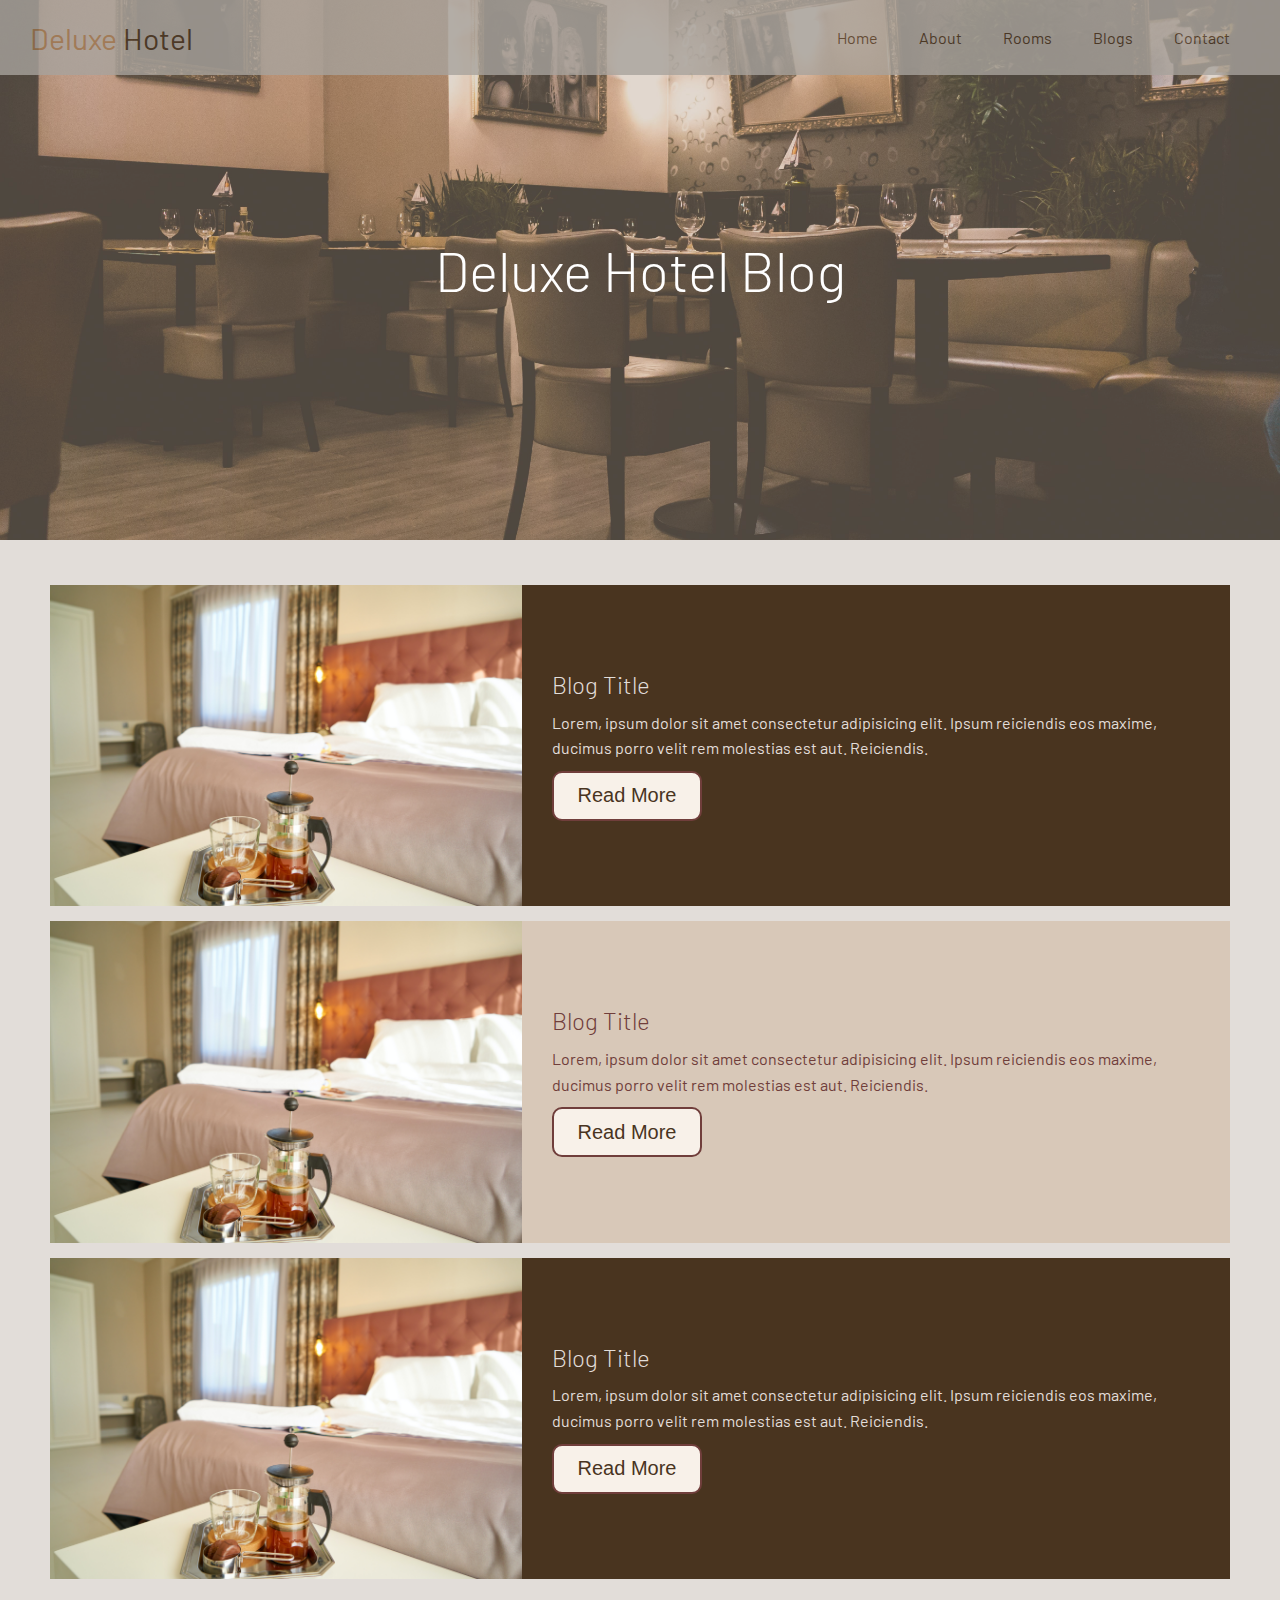
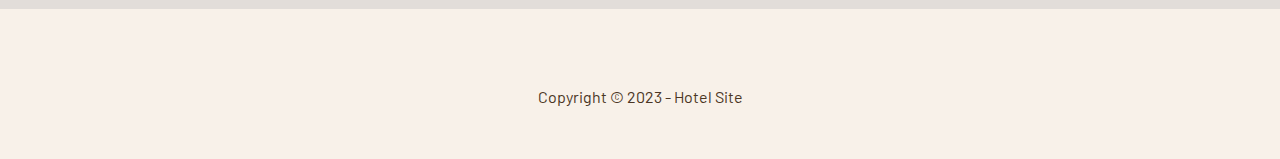
<file: Hotel Sİte/blogs.html>
<!DOCTYPE html>
<html lang="en">

<head>
    <meta charset="UTF-8">
    <meta http-equiv="X-UA-Compatible" content="IE=edge">
    <meta name="viewport" content="width=device-width, initial-scale=1.0">
    <link rel="stylesheet" href="https://cdnjs.cloudflare.com/ajax/libs/font-awesome/6.3.0/css/all.min.css"
        integrity="sha512-SzlrxWUlpfuzQ+pcUCosxcglQRNAq/DZjVsC0lE40xsADsfeQoEypE+enwcOiGjk/bSuGGKHEyjSoQ1zVisanQ=="
        crossorigin="anonymous" referrerpolicy="no-referrer" />
    <link rel="stylesheet" href="css/styles.css">
    <link rel="stylesheet" href="css/utils.css">
    <title>Hotel</title>
</head>

<body>
    <header class="main-header blog" id="home">
        <div class="navbar">
            <h1 class="brand">
                <i class="fas fa-hotel"></i>
                <span>Deluxe</span> Hotel
            </h1>
            <nav>
                <ul>
                    <li><a href="index.html">Home</a> </li>
                    <li><a href="index.html#about">About</a> </li>
                    <li><a href="index.html#rooms">Rooms</a> </li>
                    <li><a href="blogs.html">Blogs</a></li>
                    <li><a href="index.html#contact">Contact</a> </li>
                </ul>
            </nav>
        </div>
        <div class="content">
            <h1>Deluxe Hotel Blog</h1>
           </div>
    </header>
    <main>
        <section class="articles">
            <article class="article flex-columns">
                <div class="row">
                    <div class="column">
                        <div class="column-1">
                            <img src="img/pexels-engin-akyurt-2952663.jpg" alt="">
                        </div>
                    </div>
                    <div class="column">
                        <div class="column-2 bg-seven">
                            <h2>Blog Title</h2>
                            <p>Lorem, ipsum dolor sit amet consectetur adipisicing elit. Ipsum reiciendis eos maxime,
                                ducimus porro velit rem molestias est aut. Reiciendis.</p>
                            <button class="btn">Read More</button>
                        </div>
                    </div>
                </div>
            </article>
            <article class="article flex-columns">
                <div class="row">
                    <div class="column">
                        <div class="column-1">
                            <img src="img/pexels-engin-akyurt-2952663.jpg" alt="">
                        </div>
                    </div>
                    <div class="column">
                        <div class="column-2 bg-third text-sixth">
                            <h2>Blog Title</h2>
                            <p>Lorem, ipsum dolor sit amet consectetur adipisicing elit. Ipsum reiciendis eos maxime,
                                ducimus porro velit rem molestias est aut. Reiciendis.</p>
                            <button class="btn">Read More</button>
                        </div>
                    </div>
                </div>
            </article>
            <article class="article flex-columns">
                <div class="row">
                    <div class="column">
                        <div class="column-1">
                            <img src="img/pexels-engin-akyurt-2952663.jpg" alt="">
                        </div>
                    </div>
                    <div class="column">
                        <div class="column-2 bg-seven">
                            <h2>Blog Title</h2>
                            <p>Lorem, ipsum dolor sit amet consectetur adipisicing elit. Ipsum reiciendis eos maxime,
                                ducimus porro velit rem molestias est aut. Reiciendis.</p>
                            <button class="btn">Read More</button>
                        </div>
                    </div>
                </div>
            </article>
        </section>
    </main>
    <footer class="footer bg-fifth">
        <div class="social">
            <a href="#"><i class="fab fa-facebook fa-2x"></i></a>
            <a href="#"><i class="fab fa-twitter fa-2x"></i></a>
            <a href="#"><i class="fab fa-youtube fa-2x"></i></a>
            <a href="#"><i class="fab fa-linkedin fa-2x"></i></a>
        </div>
        <p>Copyright &copy 2023 - Hotel Site</p>
    </footer>
</body>

</html>
</file>
<file: Hotel Sİte/css/styles.css>
@import url('https://fonts.googleapis.com/css2?family=Barlow:wght@300;400;700&display=swap');
@import url(utils.css);

* {
    box-sizing: border-box;
    margin: 0;
    padding: 0;
}

html {
    font-size: 10px;
    scroll-behavior: smooth;
}

body {
    font-family: 'Barlow', sans-serif;
    font-size: 1.6rem;
    background-color: #e2ddd9;
    color: #4b3624;
    line-height: 1.6;
}

ul {
    list-style: none;
}

a {
    text-decoration: none;
    color: #000;
}

h1,
h2 {
    font-weight: 300;
    line-height: 1.2;
}

p {
    margin: 1rem 0;
}

img {
    width: 100%;
}

.text-center {
    text-align: center;
}

/* Navbar */

.navbar {
    display: flex;
    align-items: center;
    justify-content: space-between;
    background-color: var(--primary);
    color: var(--seven);
    opacity: .8;
    position: fixed;
    top: 0;
    width: 100%;
    height: 75px;
    padding: 0 3rem;
}

.navbar a {
    color: var(--seven);
    padding: 1rem 2rem;
    margin: 0 .5px;
}

.navbar a:hover {
    border-bottom: 2px solid var(--seven);
}

.navbar ul {
    display: flex;
}

.navbar .brand {
    font-weight: 400;
}

.navbar h1 {
    font-size: 3rem;
}

.brand span {
    color: var(--eight);
}

/* Header */

.main-header {
    background-image: url('../img/fggh.jpg');
    background-position: center;
    background-repeat: no-repeat;
    background-size: cover;
    height: 100vh;
    color: #fff;
    position: relative;
}

.main-header.blog {
    background-image: url(../img/Wr2MIe7ZGBTxeKSqhDz5Pj8Ku6Hq3NRfymOZu3i9.jpeg);
    height: 60vh;
}

.main-header .content {
    display: flex;
    flex-direction: column;
    align-items: center;
    justify-content: center;
    text-align: center;
    height: 100%;
}

.main-header::before {
    content: '';
    position: absolute;
    top: 0;
    left: 0;
    width: 100%;
    height: 100%;
    background: rgba(180, 155, 132, 0.4);
}

.main-header * {
    z-index: 5;
}

.main-header .content h1 {
    font-size: 5.5rem;
}

.main-header .content p {
    font-size: 2rem;
    letter-spacing: 1px;
    max-width: 60rem;
    margin: 2rem 0 3rem;
}

/* Icons */
.icons {
    padding: 30px;
}

.icons h3 {
    font-weight: 400;
    margin-bottom: 15px;
}

.icons i {
    background-color: var(--seven);
    color: var(--fifth);
    padding: 1rem;
    border-radius: 50%;
    margin-bottom: 1rem;
}

/* About */
.about {
    color: #e2ddd9;
}

.about h2 {
    font-size: 4rem;
    font-weight: 400;
}

.about p {
    margin: 2rem 0;
}

.gallery img:hover {
    opacity: .5;
    cursor: pointer;
}

.card {
    color: #e2ddd9;
    font-weight: 700;
}

.card-body {
    padding: 2rem;
}
/* Teams */
.teams img {
    border-radius: 50%;
    height: 50%;
}
/* Contact */
.contact-form {
    width: 100%;
    padding: 2rem 0;
}

.contact-form label {
    display: block;
    margin-bottom: .5rem;
}

.contact-form .form-control {
    margin-bottom: 1.5rem;
}

.contact-form input {
    width: 100%;
    padding: 5px;
    height: 40px;
    border: 1px solid #e2ddd9;
    border-radius: 7px;
    outline: none;
}

.contact-form .btn {
    margin-top: 5px;
    height: 40px;
}

.contact h2 {
    font-size: 3.5rem;
}

.articles {
    padding: 3rem 5rem;
}

.article {
    margin-top: 1.5rem;
}
/* Footer */
.footer {
    display: flex;
    flex-direction: column;
    justify-content: center;
    align-items: center;
    text-align: center;
    height: 150px;
}

.footer a {
    color: #4b3624;
}

.footer a:hover {
    opacity: .7;
}

.footer .social a {
    margin-right: 10px;
}

/* mobile */

@media (max-width:768px) {
    html {
        font-size: 9px;
    }

    .navbar {
        flex-direction: column;
        height: 120px;
        padding: 20px;
    }

    .teams img {
        width: 60%;
    }
}
</file>
<file: Hotel Sİte/css/utils.css>
:root {
    --primary: #a8a39d;
    --secondary: #8d7966;
    --third: #d8c8b8;
    --forth: #e2ddd9;
    --fifth: #f8f1e9;
    --sixth: #703e3b;
    --seven: #49341f;
    --eight: #99724b;
}

/* text-color */
.text-primary {
    color: var(--primary);
}

.text-third {
    color: var(--third);
}

.text-sixth {
    color: var(--sixth);
}

/* background-color */
.bg-primary {
    background-color: var(--primary);
}

.bg-secondary {
    background-color: var(--secondary);
}

.bg-third {
    background-color: var(--third);
}

.bg-seven {
    background-color: var(--seven);
}

.bg-forth {
    background-color: var(--forth);
}

.bg-fifth {
    background-color: var(--fifth);
}

/* buttons */
.btn {
    display: inline-block;
    width: 150px;
    height: 50px;
    border-radius: 10px;
    border: 2px solid var(--sixth);
    position: relative;
    transition: all 0.7s ease-in;
    z-index: 1;
    overflow: hidden;
    color: var(--seven);
    font-size: 20px;
    background-color: #f8f1e9;
    padding: 5px;
}

.btn::before,
.btn::after {
    content: '';
    position: absolute;
    top: 0;
    width: 0;
    height: 100%;
    transform: skew(-17deg);
    transition: all 0.7s;
    overflow: hidden;
    z-index: -1;
}

.btn::before {
    background: var(--secondary);
    left: -10px;

}

.btn::after {
    background: var(--third);
    right: -10px;

}

.btn:hover::before,
.btn:hover::after {
    width: 61%;
}
/* Flexbox */
.flex-columns.flex-reverse .row {
    display: flex;
    flex-direction: row-reverse;
}

.flex-items {
    display: flex;
    justify-content: center;
    text-align: center;
    height: 100%;
}

.flex-items>div {
    padding: 20px;
    flex-basis: 100%;
}

.flex-columns .row {
    display: flex;
    flex-wrap: wrap;
    width: 100%;
}

.flex-columns .column {
    flex: 1;
    color: #e2ddd9;
}

.flex-columns.article .column:nth-child(odd) {
    flex: 2;
}

.flex-columns.article .column:nth-child(even) {
    flex: 3;
}

.flex-columns .column .column-1,
.flex-columns .column .column-2 {
    height: 100%;
}

.flex-columns .column-2 {
    display: flex;
    flex-direction: column;
    align-items: flex-start;
    justify-content: center;
    padding: 3rem;
}

.flex-columns img {
    width: 100%;
    height: 100%;
}

.flex-grid .row {
    display: flex;
    flex-wrap: wrap;
    padding: 0 .4rem;
}

.flex-grid .column {
    flex: 25%;
    padding: 0 .4rem;
}

.section-header {
    display: flex;
    flex-direction: column;
    align-items: center;
    justify-content: center;
    text-align: center;
    padding: 3rem;
}

.section-header h2 {
    font-size: 4rem;
    margin: 2rem 0;
}

.section-padding {
    padding: 2rem 2rem 4rem;
}
/* mobile*/
@media (max-width:768px) {
    .flex-items {
        flex-direction: column;
    }

    .flex-items>div {
        padding: 10px;

    }

    .flex-columns .column {
        flex: 100%!important;
        color: #e2ddd9;
    }

    .flex-grid .column {
        flex: 50%;
    }
}
</file>
